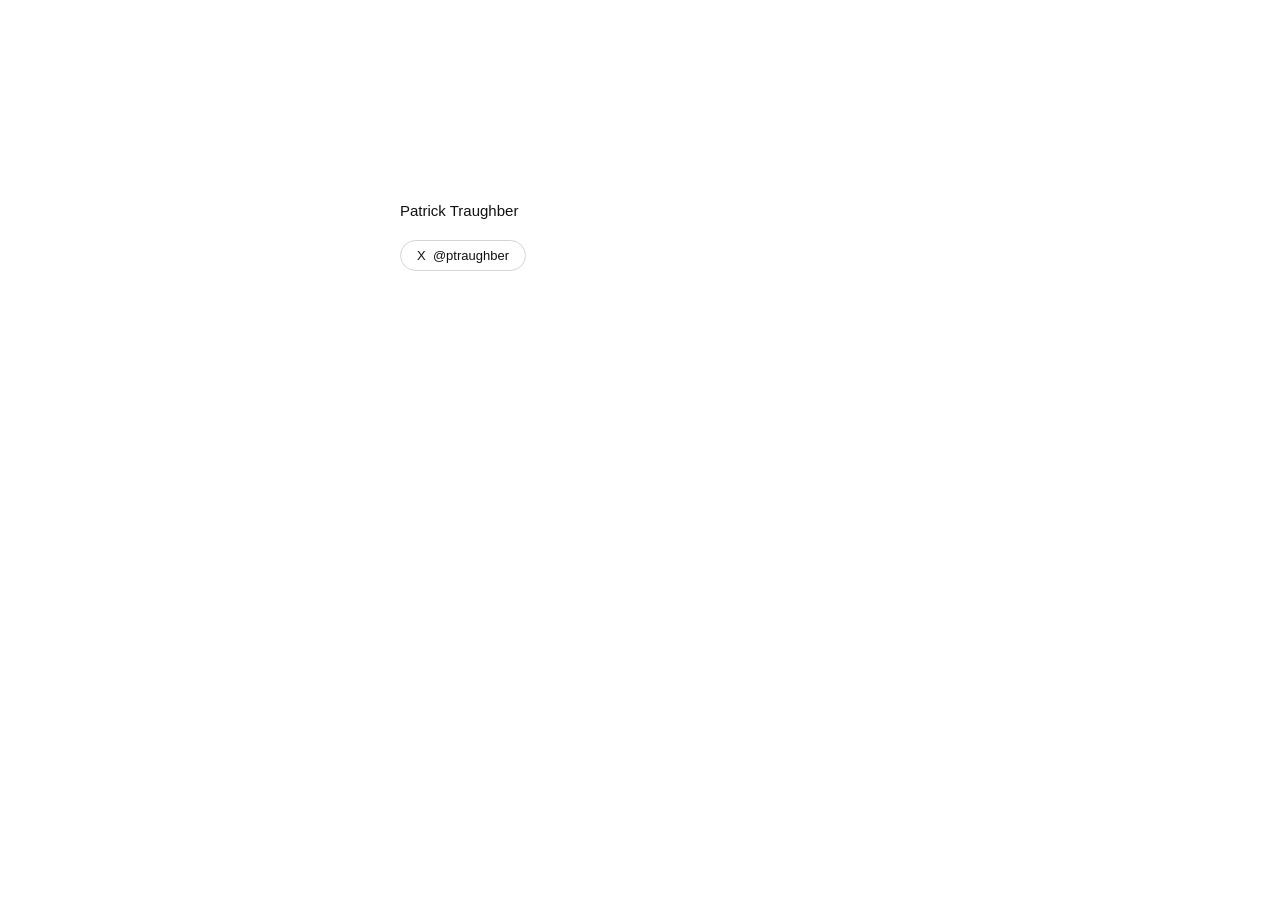
<file: index.html>
<!doctype html>
<html lang="en">
<head>
<meta charset="utf-8">
<meta name="viewport" content="width=device-width, initial-scale=1">
<meta name="color-scheme" content="light dark">
<title>Patrick Traughber</title>
<meta name="description" content="Patrick Traughber on X.">
<link rel="canonical" href="https://traughber.me/">
<link rel="icon" href="/favicon.svg" type="image/svg+xml">
<meta property="og:title" content="Patrick Traughber">
<meta name="twitter:site" content="@ptraughber">
<style>
:root{--bg:#fff;--fg:#111;--line:#d4d4d4}
@media (prefers-color-scheme:dark){:root{--bg:#111;--fg:#e8e8e8;--line:#3a3a3a}}
body{margin:0;background:var(--bg);color:var(--fg);font:15px/1.7 -apple-system,BlinkMacSystemFont,"Helvetica Neue",Helvetica,Arial,sans-serif;-webkit-font-smoothing:antialiased}
main{max-width:480px;margin:0 auto;padding:22vh 24px 48px}
h1{font-size:inherit;font-weight:500;margin:0 0 16px}
.btn{display:inline-block;padding:5px 16px;border:1px solid var(--line);border-radius:999px;color:var(--fg);font-size:13px;line-height:1.5;text-decoration:none;transition:border-color .15s,background .15s}
.btn:hover{border-color:var(--fg)}
.btn:focus-visible{outline:2px solid var(--fg);outline-offset:2px}
</style>
</head>
<body>
<main>
<h1>Patrick Traughber</h1>
<a class="btn" href="https://x.com/ptraughber" rel="me">X&nbsp;&nbsp;@ptraughber</a></main>
<script async src="https://www.googletagmanager.com/gtag/js?id=G-4TF9LWYQ9D"></script>
<script>window.dataLayer=window.dataLayer||[];function gtag(){dataLayer.push(arguments);}gtag('js',new Date());gtag('config','G-4TF9LWYQ9D');</script>
</body>
</html>
</file>
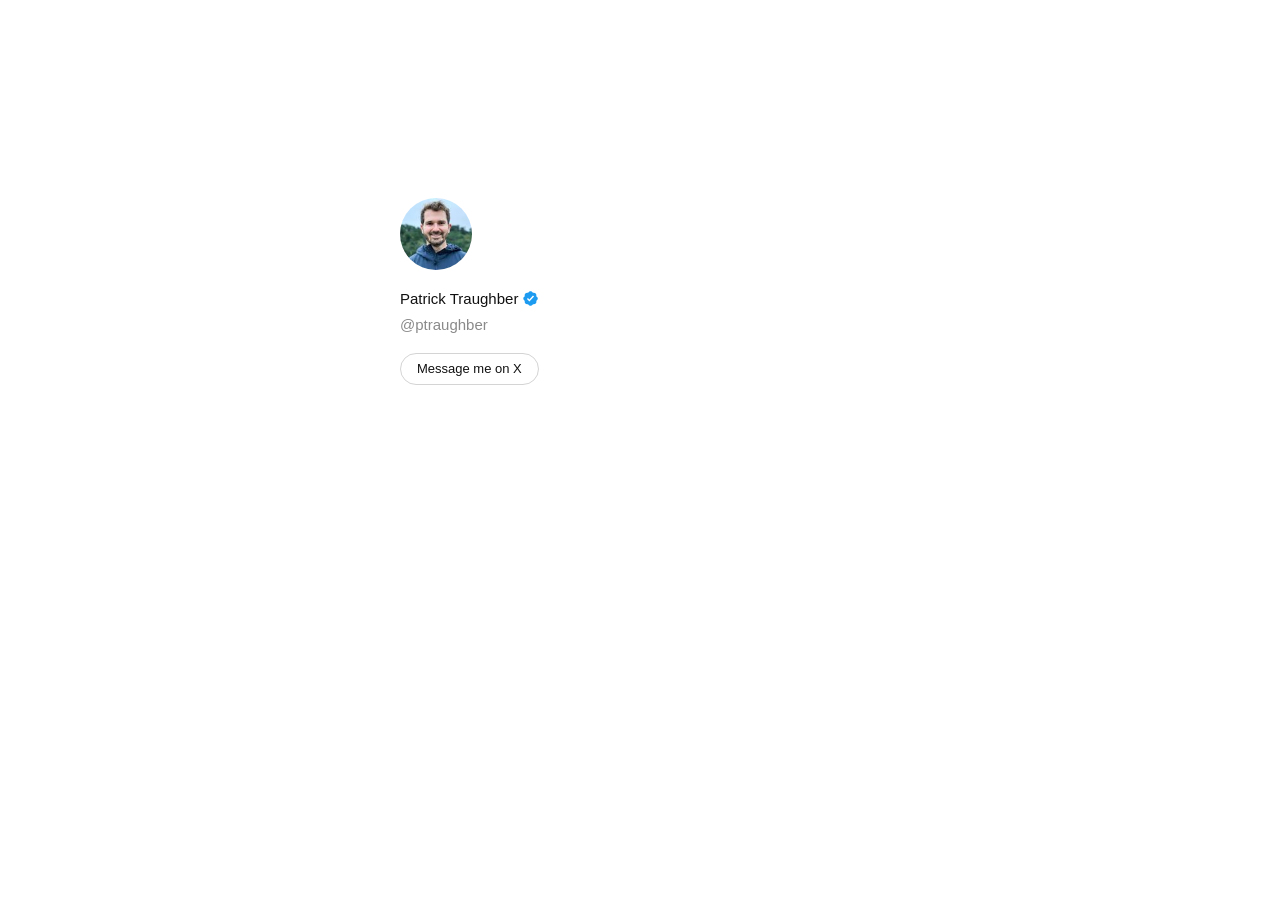
<file: x/index.html>
<!doctype html>
<html lang="en">
<head>
<meta charset="utf-8">
<meta name="viewport" content="width=device-width, initial-scale=1">
<meta name="color-scheme" content="light dark">
<title>Patrick Traughber on X</title>
<meta name="description" content="Patrick Traughber (@ptraughber) on X.">
<link rel="canonical" href="https://traughber.me/x">
<link rel="icon" href="/favicon.svg" type="image/svg+xml">
<meta property="og:title" content="Patrick Traughber on X">
<meta name="twitter:site" content="@ptraughber">
<style>
:root{--bg:#fff;--fg:#111;--muted:#8a8a8a;--line:#d4d4d4}
@media (prefers-color-scheme:dark){:root{--bg:#111;--fg:#e8e8e8;--muted:#7a7a7a;--line:#3a3a3a}}
body{margin:0;background:var(--bg);color:var(--fg);font:15px/1.7 -apple-system,BlinkMacSystemFont,"Helvetica Neue",Helvetica,Arial,sans-serif;-webkit-font-smoothing:antialiased}
main{max-width:480px;margin:0 auto;padding:22vh 24px 48px}
.avatar{display:block;width:72px;height:72px;border-radius:50%;margin:0 0 16px;object-fit:cover}
h1{display:flex;align-items:center;gap:4px;font-size:inherit;font-weight:500;margin:0}
h1 a{color:inherit;text-decoration:none}
.verified{width:17px;height:17px;flex:none}
.handle{color:var(--muted);margin:0 0 16px}
.btn{display:inline-block;padding:5px 16px;border:1px solid var(--line);border-radius:999px;color:var(--fg);font-size:13px;line-height:1.5;text-decoration:none;transition:border-color .15s}
.btn:hover{border-color:var(--fg)}
.btn:focus-visible{outline:2px solid var(--fg);outline-offset:2px}
</style>
</head>
<body>
<main>
<img class="avatar" src="/x/avatar.svg" width="72" height="72" alt="Patrick Traughber">
<h1><a href="/">Patrick Traughber</a><svg class="verified" viewBox="0 0 22 22" role="img" aria-label="Verified account"><path fill="#1D9BF0" d="M20.4 11c0-1.3-.8-2.4-2-3 .4-1.3.2-2.7-.7-3.6s-2.3-1.2-3.6-.7c-.6-1.2-1.7-2-3.1-2s-2.4.8-3 2c-1.3-.4-2.7-.2-3.6.7s-1.2 2.3-.7 3.6c-1.2.6-2 1.7-2 3s.8 2.4 2 3c-.4 1.3-.2 2.7.7 3.6s2.3 1.2 3.6.7c.6 1.2 1.7 2 3 2s2.5-.8 3.1-2c1.3.5 2.7.2 3.6-.7s1.2-2.3.7-3.6c1.2-.6 2-1.7 2-3z"/><path fill="#fff" d="M9.6 14.8 6.4 11.6l1.3-1.3 1.9 1.9 4.6-5 1.4 1.3z"/></svg></h1>
<p class="handle">@ptraughber</p>
<a class="btn" href="https://x.com/messages/compose?recipient_id=15216569" rel="me">Message me on X</a>
</main>
<script async src="https://www.googletagmanager.com/gtag/js?id=G-4TF9LWYQ9D"></script>
<script>window.dataLayer=window.dataLayer||[];function gtag(){dataLayer.push(arguments);}gtag('js',new Date());gtag('config','G-4TF9LWYQ9D');</script>
</body>
</html>
</file>
